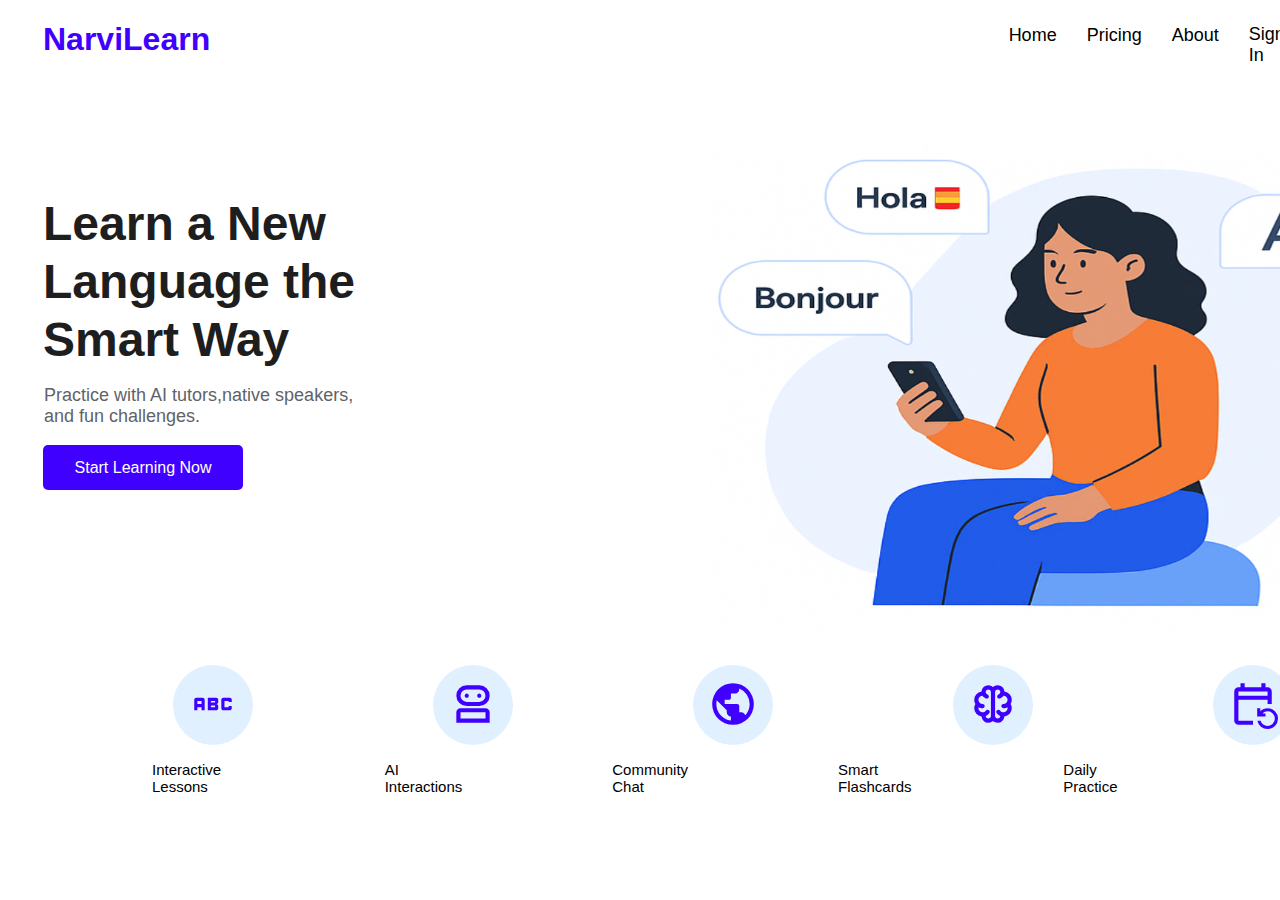
<file: index.html>
<!DOCTYPE html>
<html lang="en">
<head>
  <meta charset="UTF-8">
  <meta name="viewport" content="width=device-width, initial-scale=1.0">
  <link rel="stylesheet" href="style.css">
  <script src="global.js"></script>
  <link rel="stylesheet" href="global.css">
  <title>Narvi Language</title>
</head>
<body>
  
  <div id="navbar">
    <h1>NarviLearn</h1>
    <ul id="l1">
      <li><a href="#">Home</a></li>
      <li><a href="#"> Pricing</a></li>
      <li><a href="about.html"> About</a></li>
    <li class="profile-link">
      <a href="signUp.html"><p id="z">Sign In</p>
      </a>
    </li>
  </div>
<div id="content1">
  <h1>Learn a New<br>
    Language the<br>
    Smart Way
  
  </h1>
  <p id="practice">
    Practice with AI tutors,native speakers,<br>
    and fun challenges.
  </p>
  <a href="signUp.html"><button id=b2>Start Learning Now</button></a>
  <img src="Girl.png" alt="">
</div>
<div id="foot">
  <ul id="fooLI">

  <li><button id="b3"><svg xmlns="http://www.w3.org/2000/svg" height="50px" viewBox="0 -960 960 960" width="50px" fill="#e3e3e3"><path d="M680-360q-17 0-28.5-11.5T640-400v-160q0-17 11.5-28.5T680-600h120q17 0 28.5 11.5T840-560v40h-60v-20h-80v120h80v-20h60v40q0 17-11.5 28.5T800-360H680Zm-300 0v-240h160q17 0 28.5 11.5T580-560v40q0 17-11.5 28.5T540-480q17 0 28.5 11.5T580-440v40q0 17-11.5 28.5T540-360H380Zm60-150h80v-30h-80v30Zm0 90h80v-30h-80v30Zm-320 60v-200q0-17 11.5-28.5T160-600h120q17 0 28.5 11.5T320-560v200h-60v-60h-80v60h-60Zm60-120h80v-60h-80v60Z"/></svg></button></li>
  <!-- <p id=sv1>
    Interactive Lessons
  </p> -->
<li><button id="b4"><svg xmlns="http://www.w3.org/2000/svg" height="50px" viewBox="0 -960 960 960" width="50px" fill="#e3e3e3"><path d="M160-120v-200q0-33 23.5-56.5T240-400h480q33 0 56.5 23.5T800-320v200H160Zm200-320q-83 0-141.5-58.5T160-640q0-83 58.5-141.5T360-840h240q83 0 141.5 58.5T800-640q0 83-58.5 141.5T600-440H360ZM240-200h480v-120H240v120Zm120-320h240q50 0 85-35t35-85q0-50-35-85t-85-35H360q-50 0-85 35t-35 85q0 50 35 85t85 35Zm0-80q17 0 28.5-11.5T400-640q0-17-11.5-28.5T360-680q-17 0-28.5 11.5T320-640q0 17 11.5 28.5T360-600Zm240 0q17 0 28.5-11.5T640-640q0-17-11.5-28.5T600-680q-17 0-28.5 11.5T560-640q0 17 11.5 28.5T600-600ZM480-200Zm0-440Z"/></svg></button></li>
 <!-- <p id=sv2>
AI Interactions
  </p> -->

  <li><button id="b5"><svg xmlns="http://www.w3.org/2000/svg" height="50px" viewBox="0 -960 960 960" width="50px" fill="#e3e3e3"><path d="M480-80q-83 0-156-31.5T197-197q-54-54-85.5-127T80-480q0-83 31.5-156T197-763q54-54 127-85.5T480-880q83 0 156 31.5T763-763q54 54 85.5 127T880-480q0 83-31.5 156T763-197q-54 54-127 85.5T480-80Zm-40-82v-78q-33 0-56.5-23.5T360-320v-40L168-552q-3 18-5.5 36t-2.5 36q0 121 79.5 212T440-162Zm276-102q41-45 62.5-100.5T800-480q0-98-54.5-179T600-776v16q0 33-23.5 56.5T520-680h-80v80q0 17-11.5 28.5T400-560h-80v80h240q17 0 28.5 11.5T600-440v120h40q26 0 47 15.5t29 40.5Z"/></svg></button></li>
   <!-- <p id=sv3>
Comunnity Chat
  </p> -->
  <li><button id="b6"><svg xmlns="http://www.w3.org/2000/svg" height="50px" viewBox="0 -960 960 960" width="50px" fill="#e3e3e3"><path d="M390-120q-51 0-88-35.5T260-241q-60-8-100-53t-40-106q0-21 5.5-41.5T142-480q-11-18-16.5-38t-5.5-42q0-61 40-105.5t99-52.5q3-51 41-86.5t90-35.5q26 0 48.5 10t41.5 27q18-17 41-27t49-10q52 0 89.5 35t40.5 86q59 8 99.5 53T840-560q0 22-5.5 42T818-480q11 18 16.5 38.5T840-400q0 62-40.5 106.5T699-241q-5 50-41.5 85.5T570-120q-25 0-48.5-9.5T480-156q-19 17-42 26.5t-48 9.5Zm130-590v460q0 21 14.5 35.5T570-200q20 0 34.5-16t15.5-36q-21-8-38.5-21.5T550-306q-10-14-7.5-30t16.5-26q14-10 30-7.5t26 16.5q11 16 28 24.5t37 8.5q33 0 56.5-23.5T760-400q0-5-.5-10t-2.5-10q-17 10-36.5 15t-40.5 5q-17 0-28.5-11.5T640-440q0-17 11.5-28.5T680-480q33 0 56.5-23.5T760-560q0-33-23.5-56T680-640q-11 18-28.5 31.5T613-587q-16 6-31-1t-20-23q-5-16 1.5-31t22.5-20q15-5 24.5-18t9.5-30q0-21-14.5-35.5T570-760q-21 0-35.5 14.5T520-710Zm-80 460v-460q0-21-14.5-35.5T390-760q-21 0-35.5 14.5T340-710q0 16 9 29.5t24 18.5q16 5 23 20t2 31q-6 16-21 23t-31 1q-21-8-38.5-21.5T279-640q-32 1-55.5 24.5T200-560q0 33 23.5 56.5T280-480q17 0 28.5 11.5T320-440q0 17-11.5 28.5T280-400q-21 0-40.5-5T203-420q-2 5-2.5 10t-.5 10q0 33 23.5 56.5T280-320q20 0 37-8.5t28-24.5q10-14 26-16.5t30 7.5q14 10 16.5 26t-7.5 30q-14 19-32 33t-39 22q1 20 16 35.5t35 15.5q21 0 35.5-14.5T440-250Zm40-230Z"/></svg></button></li>
   <!-- <p id=sv4>
Daily Practice
  </p> -->
  <li><button id="b7"><svg xmlns="http://www.w3.org/2000/svg" height="50px" viewBox="0 -960 960 960" width="50px" fill="#e3e3e3"><path d="M200-80q-33 0-56.5-23.5T120-160v-560q0-33 23.5-56.5T200-800h40v-80h80v80h320v-80h80v80h40q33 0 56.5 23.5T840-720v240h-80v-80H200v400h280v80H200ZM760 0q-73 0-127.5-45.5T564-160h62q13 44 49.5 72T760-60q58 0 99-41t41-99q0-58-41-99t-99-41q-29 0-54 10.5T662-300h58v60H560v-160h60v57q27-26 63-41.5t77-15.5q83 0 141.5 58.5T960-200q0 83-58.5 141.5T760 0ZM200-640h560v-80H200v80Zm0 0v-80 80Z"/></svg></button></li>
</ul>
</div>
<ul id="below">
  <li> Interactive Lessons</li>
  <li> AI Interactions</li>
  <li> Community Chat</li>
  <li> Smart Flashcards</li>
  <li>Daily Practice</li>
</ul>



</body>
</html>
</file>
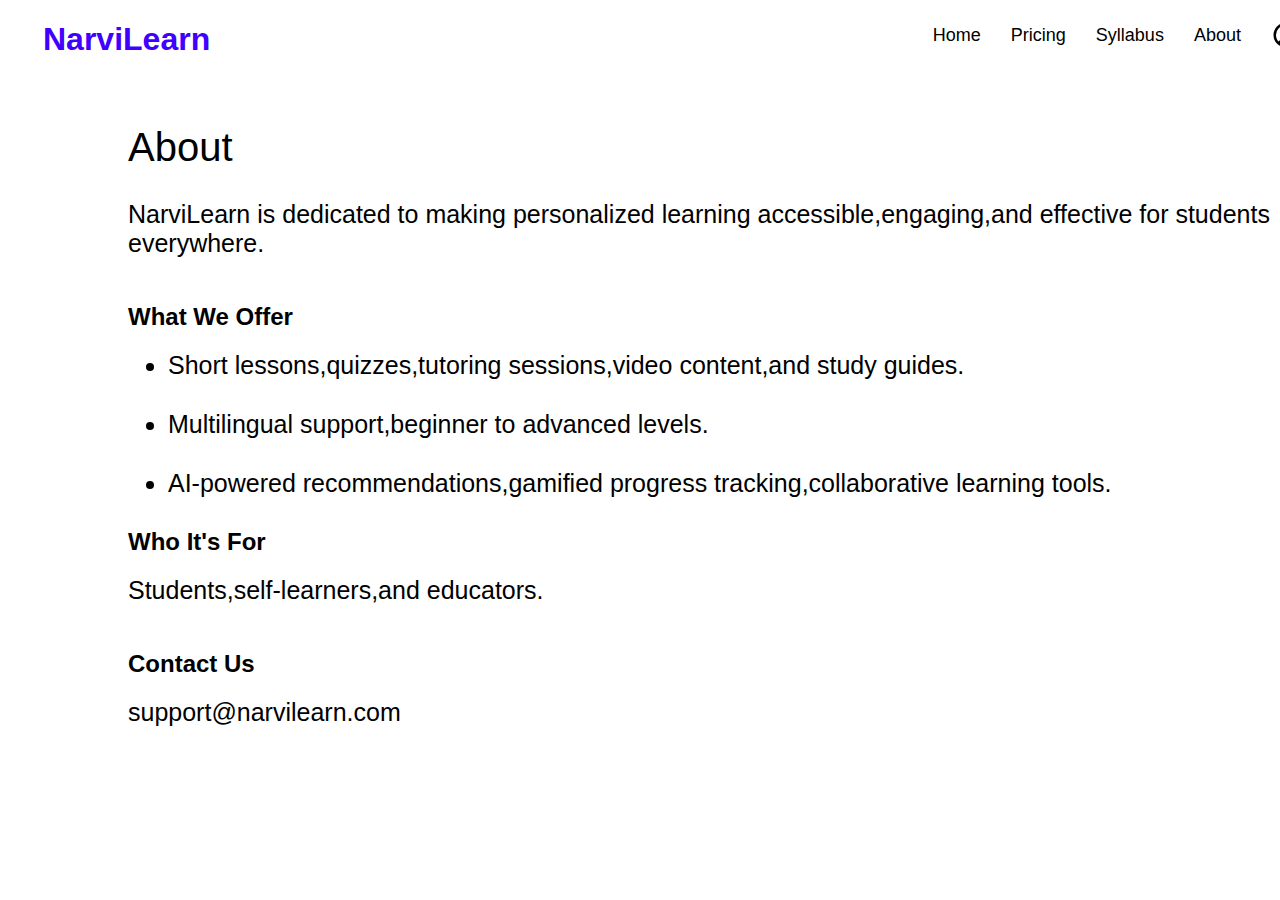
<file: about.html>
<!DOCTYPE html>
<html lang="en">
<head>
  <meta charset="UTF-8">
  <meta name="viewport" content="width=device-width, initial-scale=1.0">
  <title>About</title>
  <link rel="stylesheet" href="about.css">
 <script src="global.js"></script>
 <link rel="stylesheet" href="global.css">
</head>
<div id="navbar">
  <h1>NarviLearn</h1>
  <ul id="l1">
    <li><a href="Home.html">Home</a></li>
    <li><a href="#"> Pricing</a></li>
    <li><a href="syllabus.html"> Syllabus</a></li>
    <li><a href="about.html"> About</a></li>
    <li class="profile-link">
      <a href="profile.html">
        <svg xmlns="http://www.w3.org/2000/svg" height="30px" viewBox="0 -960 960 960" width="30px" fill="#e3e3e3">
          <path d="M234-276q51-39 114-61.5T480-360q69 0 132 22.5T726-276q35-41 54.5-93T800-480q0-133-93.5-226.5T480-800q-133 0-226.5 93.5T160-480q0 59 19.5 111t54.5 93Zm246-164q-59 0-99.5-40.5T340-580q0-59 40.5-99.5T480-720q59 0 99.5 40.5T620-580q0 59-40.5 99.5T480-440Zm0 360q-83 0-156-31.5T197-197q-54-54-85.5-127T80-480q0-83 31.5-156T197-763q54-54 127-85.5T480-880q83 0 156 31.5T763-763q54 54 85.5 127T880-480q0 83-31.5 156T763-197q-54 54-127 85.5T480-80Zm0-80q53 0 100-15.5t86-44.5q-39-29-86-44.5T480-280q-53 0-100 15.5T294-220q39 29 86 44.5T480-160Zm0-360q26 0 43-17t17-43q0-26-17-43t-43-17q-26 0-43 17t-17 43q0 26 17 43t43 17Zm0-60Zm0 360Z"/>
        </svg>
      </a>
      <div id="minilog">
        <!-- Content for minilog -->
       <a href="index.html">Log out</a>
      </div>
  </ul>
</div>
<body>
  <p id="zero">About</body></p>
  <p id="un">NarviLearn is dedicated to making personalized learning accessible,engaging,and
  effective for students everywhere.</p>
  <h2>What We Offer</h2>
  <ul id="dos">
    <li>Short lessons,quizzes,tutoring sessions,video content,and study guides.</li>
    <li>Multilingual support,beginner to advanced levels.</li>
    <li>AI-powered recommendations,gamified progress tracking,collaborative learning tools.</li>
  </ul>
  <h2>Who It's For</h2>
  <p id="tres">Students,self-learners,and educators.</p>
  <h2>Contact Us</h2>
  <p id="cuatro">support@narvilearn.com</p>
</body>
</html>
</file>
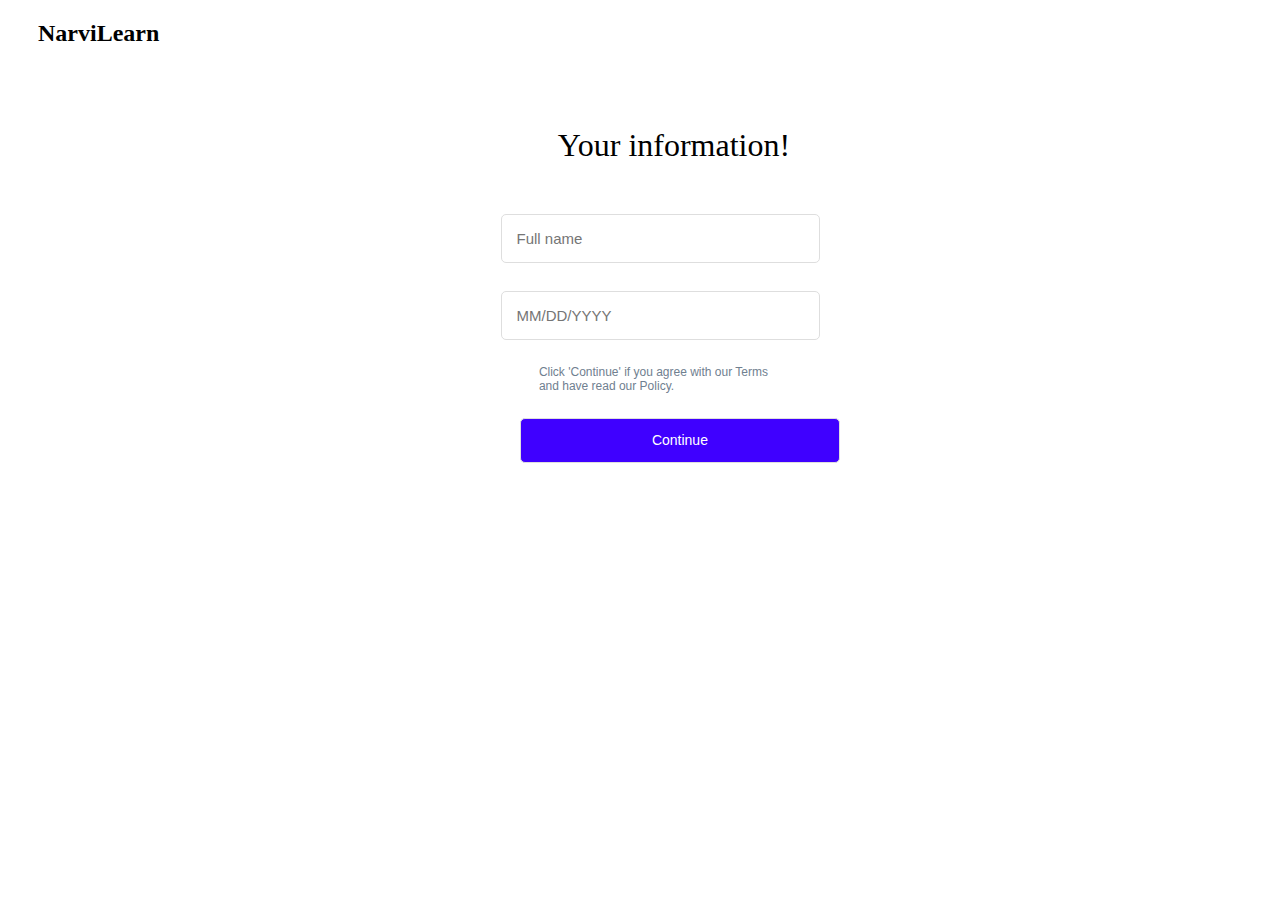
<file: continueSN2.html>
<!DOCTYPE html>
<html lang="en">
<head>
  <meta charset="UTF-8">
  <meta name="viewport" content="width=device-width, initial-scale=1.0">
  <title>Tell us about you</title>
  <link rel="stylesheet" href="continueSignUp.css">
  <script src="continueSignIn.js"></script>
  <script src="global.js"></script>
  <link rel="stylesheet" href="global.css">
</head>
<div id="bran">
  <a href="index.html"><h2>NarviLearn</h2></a>
</div>
<div id="content">
  <p><h1>Your information!</h1></p>
</div>
<ul>
<li><input type="text" placeholder="Full name" id="Fn"></li>
<p id="error1" style="color:#DC2626"></p>

<input type="text" id="date" placeholder="MM/DD/YYYY" oninput="formatDate()" />
<p id="error2" style="color:#DC2626"></p>

<script>
  function formatDate() {
    const input = document.getElementById("date");
    let value = input.value.replace(/\D/g, ''); // Remove all non-digit characters

    if (value.length <= 2) {
      input.value = value; // For mm
    } else if (value.length <= 4) {
      input.value = value.slice(0, 2) + '/' + value.slice(2); // For mm/dd
    } else {
      input.value = value.slice(0, 2) + '/' + value.slice(2, 4) + '/' + value.slice(4, 8); // For mm/dd/yyyy
    }
  }

  document.addEventListener('DOMContentLoaded', function () {
    const continueButton = document.getElementById('con');
    continueButton.addEventListener('click', function (event) {
      event.preventDefault(); // Prevent default form submission

      // Clear previous error messages
      document.getElementById('error1').textContent = '';
      document.getElementById('error2').textContent = '';

      // Validate Full Name
      const fullName = document.getElementById('Fn').value.trim();
      let isValid = true;

      if (!fullName) {
        document.getElementById('error1').textContent = '!Type your name';
        isValid = false;
      }

      // Validate Date of Birth
      const dateInput = document.getElementById('date').value.trim();
      if (dateInput) {
        const [month, day, year] = dateInput.split('/').map(Number);
        const birthDate = new Date(year, month - 1, day);
        const today = new Date();
        const age = today.getFullYear() - birthDate.getFullYear();
        const isBirthdayPassed =
          today.getMonth() > birthDate.getMonth() ||
          (today.getMonth() === birthDate.getMonth() && today.getDate() >= birthDate.getDate());

        if (!isBirthdayPassed) {
          age--;
        }

        if (age < 5) {
          document.getElementById('error2').textContent = 'You have to be over 5';
          isValid = false;
        }
      } else {
        document.getElementById('error2').textContent = 'Enter a valid date';
        isValid = false;
      }

      // If valid, hide inputs, terms, and button, and show the survey section
      if (isValid) {
        document.getElementById('content').style.display = 'none';
        document.getElementById('Fn').style.display = 'none'; // Hide Full Name input
        document.getElementById('date').style.display = 'none'; // Hide Date input
        document.getElementById('terms').style.display = 'none'; // Hide terms paragraph
        document.getElementById('con').style.display = 'none'; // Hide Continue button
        document.getElementById('survey').style.display = 'block'; // Show the survey section
      }
    });
  });
</script>
</ul>
<p id="terms"> Click 'Continue' if you agree with
our Terms<br> and have read our Policy.
</p>
<button id="con">
  Continue
</button>
<!-- SURVEY -->
<body>
  <div id="survey">
    <p id="beg"> 
      Welcome aboard! Let’s personalize your journey 🌟
    </p>

  <div class="welcome-message">
    <div class="rocket-container">
      <div class="rocket">🚀</div>
    </div>
  </div>
  <div>
    <ul id="botones">
      <li><a href="#"><button id="take">Take Survey</button></a></li>
      <li><a href="Home.html"><button id="skip">Skip</button></a></li>
    </ul>
  </div>
</div>

<div id="questions" class="question">
  <p id="q1">What is your Main Goal?</p>
  <ul id="quest">
    <li><button class="response">Conversational fluency</button></li>
    <li><button class="response">Travel</button></li>
    <li><button class="response">Work/Study</button></li>
    <li><button class="response">Just for fun</button></li>
  </ul>
  <div id="nex">
    <button id="next1" class="next" disabled>Next</button>
  </div>
</div>

<!-- Question 2 -->
<div id="questions2" class="question" style="display: none;">
  <p id="q2">How many minutes do you want to spend?</p>
  <ul id="quest">
    <li><button class="response">5 min</button></li>
    <li><button class="response">10 min</button></li>
    <li><button class="response">15 min</button></li>
    <li><button class="response">20 min or more</button></li>
  </ul>
  <div id="nex">
    <button id="next2" class="next" disabled>Next</button>
  </div>
</div>

<!-- Question 3 -->
<div id="questions3" class="question" style="display: none;">
  <p id="q3">What times work best for you?</p>
  <ul id="quest">
    <li><button class="response">Morning</button></li>
    <li><button class="response">Noon</button></li>
    <li><button class="response">Afternoon</button></li>
    <li><button class="response">Night</button></li>
  </ul>
  <div id="nex">
    <button id="finish" class="next" disabled>Finish</button>
  </div>
</div>
<div id="last">
  <p>🎉 Awesome! Your journey is set. <br>
    Let’s get started and reach your goals!</p>
</div>

</body>
</html
</file>
<file: style.css>
#navbar h1{
  color: #3F00FF;
  margin-left: 35px;
  font-family: 'Inter', 'Helvetica Neue', sans-serif;
}
#l1{
  display: flex;
  list-style: none;
  margin-left: 76%;
  margin-top: -55px;

}
li{
  font-size: 18px;
  font-family: 'Inter', 'Helvetica Neue', sans-serif;
  font-weight:400;
}
li a{
  text-decoration: none;
  margin-right: 30px;
  color: black;

}
li a:hover{
  color: #3F00FF;
}
#navbar svg{
  fill: black;
  margin-top: -5px;
  cursor: pointer;
}
#navbar svg:hover{
  fill: #3F00FF;
}
a #z{
  margin-top: -0.5px;
}
#content1 h1{
  margin-left: 35px;
  margin-top: 90px;
  font-family: 'Inter', 'Helvetica Neue', sans-serif;
  font-size: 48px;
  font-weight: 700; /* bold */
  line-height: 1.2;
  color: #1E1E1E; 
}
#practice{
  font-family: 'Inter', 'Helvetica Neue', sans-serif;
  margin-left: 36px;
  font-size: 18px;
  margin-top: -15px;
  color: #5F6368;
}
#b2{
  margin-left: 35px;
  background-color: #3F00FF;
  color: white;
  height: 45px;
  width: 200px;
  border: none;
  border-radius: 5px;
  display: flex;
  justify-content: center;
  align-items: center;
  font-family: 'Inter', 'Helvetica Neue', sans-serif;
  font-size: 16px;
  cursor: pointer;
  margin-top: 10px;
}
#b2 a{
  text-decoration: none;
  color: white;
}
#b2:hover{
  background-color: blue;
}
#content1 img{
  height: 500px;
  width: 700px;
  display: flex;
  margin-left: 700px;
  margin-top: -350px;
}
#fooLI{
  list-style: none;
  display: flex;
  margin-right: 100px;
  margin-left: 25px;
  margin-top: 25px;
}
#fooLI button{
  margin-right: 80px;
}
#b3{
  background-color: #E0F0FF;
  border: none;
  border-radius: 50px;
  height: 80px;
  width: 80px;
  margin-left: 100px;
}
svg{
  fill:#3F00FF;
  font-size: 20px;
  align-items: center;
  text-align: center;
}
#sv1{
  margin-left: 80px;
  font-family: 'Inter', 'Helvetica Neue', sans-serif;
  font-size: 14px;
}
#b4{
  background-color: #E0F0FF;
  border: none;
  border-radius: 50px;
  height: 80px;
  width: 80px;
  margin-left: 100px;
}
#b5{
  background-color: #E0F0FF;
  border: none;
  border-radius: 50px;
  height: 80px;
  width: 80px;
  margin-left: 100px;
}
#b6{
  background-color: #E0F0FF;
  border: none;
  border-radius: 50px;
  height: 80px;
  width: 80px;
  margin-left: 100px;
}
#b7{
  background-color: #E0F0FF;
  border: none;
  border-radius: 50px;
  height: 80px;
  width: 80px;
  margin-left: 100px;
}
#below{
  list-style: none;
  display: flex;
  margin-left: 104px;
  
}
#below li{
  margin-right: 150px;
  font-size: 15px;
}
a {
  text-decoration: none !important;
  
}
/* Default (Light) Theme */
body {
  background-color: white;
  color: black;
}

/* Dark Theme */
body.dark-mode {
  background-color: #121212;
  color: #e3e3e3;
}

/* You can customize more for dark mode */
body.dark-mode a {
  color: #9ecbff;
}
/* mini log */
#minilog {
  display: none;
  position: absolute;
  top: 50px; /* Adjust as needed */
  left: 0;
  background-color: #fff;
  border: 1px solid #ccc;
  padding: 10px;
  z-index: 1000;
  box-shadow: 0 4px 6px rgba(0, 0, 0, 0.1);
  margin-left: 88%;
  border-radius: 5px;
  font-size: 16px;
  padding-left: 20px;
}

a {
  color: black;
}

a:hover {
  color: #3F00FF;
}

/* Show #minilog when hovering over the .profile-link */
.profile-link:hover #minilog {
  display: block;
}
</file>
<file: global.css>
/* Light mode default */
body {
  background-color: white;
  color: black;
}

/* Dark mode */
body.dark-mode {
  background-color: #121212;
  color: #e0e0e0;
}

body.dark-mode a {
  color: #9ecbff;
}
</file>
<file: about.css>
body{
  font-family: 'Inter', 'Helvetica Neue', sans-serif;
}
#navbar h1{
  color: #3F00FF;
  margin-left: 35px;
  font-family: 'Inter', 'Helvetica Neue', sans-serif;
}
#l1{
  display: flex;
  list-style: none;
  margin-left: 70%;
  margin-top: -55px;
  cursor: pointer;
}
#l1 li {
  font-size: 18px;
  font-family: 'Inter', 'Helvetica Neue', sans-serif;
  font-weight:400;
}
#l1 li a{
  text-decoration: none;
  margin-right: 30px;
  color: black;
  cursor: pointer;
}
#l1 li a:hover{
  color: #3F00FF;
}
#navbar svg{
  fill: black;
  margin-top: -5px;
  cursor: pointer;
}
#navbar svg:hover{
  fill: #3F00FF;
}
#name{
  font-size: 50px;
  margin-left: 35px;
  font-family: 'Inter', 'Helvetica Neue', sans-serif;
  margin-top: 80px;
  font-weight: 500;
}
h1,h2{
  margin-left: 120px;
}
#zero{
  font-size: 40px;
  margin-left: 120px;
  font-weight: 500;
  margin-top: 40px;
}
#un,#dos,#tres,#cuatro{
  font-size: 25px;
  margin-left: 120px;
  margin-top: 20px;
  margin-bottom: 45px;
}
#un{
  margin-top: -10px;
}
#dos,li{
  font-size: 25px;
  margin-top: 0px;
  margin-bottom: 30px;
}
#minilog {
  display: none;
  position: absolute;
  top: 50px; /* Adjust as needed */
  left: 0;
  background-color: #fff;
  border: 1px solid #ccc;
  padding: 10px;
  z-index: 1000;
  box-shadow: 0 4px 6px rgba(0, 0, 0, 0.1);
  margin-left: 88%;
  border-radius: 5px;
  font-size: 16px;
  padding-left: 20px;
}

a {
  color: black;
}

a:hover {
  color: #3F00FF;
}

/* Show #minilog when hovering over the .profile-link */
.profile-link:hover #minilog {
  display: block;
}
</file>
<file: continueSignUp.css>
#brand{
  color: black;
  margin-left: 30px;
}
#brand a{
  text-decoration: none;
  color: black;
}
#check{
  text-align: center;
  margin-top: 100px;
  font-size: 25px;
  font-family: 'Inter', 'Helvetica Neue', sans-serif;
}
#text{
  text-align: center;
  font-size: 17px;
  margin-top: 15px;
  font-family: 'Inter', 'Helvetica Neue', sans-serif;
  color: #36454F;
}
#signup-form {
  display: flex; 
  margin-left: 40%;
  margin-top: 10px;
  display: none;
}
#signup-form input {
  width: 300px; 
  padding: 10px; 
  margin: 10px 0; 
  border: 1px solid #ccc; 
  border-radius: 5px; 
  box-sizing: border-box; 
  font-size: 13px;
}
#sent{
  margin-left: 5px;
}
#bt{
  background-color:transparent;
  border: none;
  width: 100px;
  margin-left: 44.5%;
}
  button #resend{
  color:  #3F00FF;
  font-size: 18px;
  margin-left: 48%;
  margin-top: 20px;
  display: flex;
 
}
#bt #resend:hover{
  color: #6495ED;
}
/* Doots */
.dot-loader {
  display: flex;
  justify-content: center;
  align-items: flex-end;
  height: 40px;
  gap: 5px;
}

.dot {
  width: 8px;
  height: 8px;
  background-color: #333;
  border-radius: 50%;
  animation: bounce 0.6s infinite ease-in-out;
}

.dot:nth-child(2) {
  animation-delay: 0.2s;
}

.dot:nth-child(3) {
  animation-delay: 0.4s;
}

@keyframes bounce {
  0%, 100% {
    transform: translateY(0);
  }
  50% {
    transform: translateY(-10px);
  }
}
/* Continue SN2 */
#bran{
  color: black;
  margin-left: 30px;

}
#bran a{
  text-decoration: none;
  color: black;
}
#content{
  margin-left: 43.5%;
  font-weight: 100;
  margin-top: 80px;
  margin-bottom: 50px;

}
#content h1{
  font-weight: 100;
}
ul{
  list-style: none;
  text-align: center;

}
#Fn{
  height: 45px;
  width: 300px;
  font-size: 15px;
  margin-bottom: 20px;
  border-radius: 5px;
  border: 1px solid #DEDEDE;
  font-family: 'Inter', 'Helvetica Neue', sans-serif;
  padding-left: 15px;
  

}
#date{
  height: 45px;
  width: 300px;
  font-size: 15px;
  border-radius: 5px;
  border: 1px solid #DEDEDE;
  font-family: 'Inter', 'Helvetica Neue', sans-serif;
  padding-left: 15px;
}

#con{
  height: 45px;
  width: 320px;
  font-size: 14px;
  margin-bottom: 20px;
  border-radius: 5px;
  border: 1px solid #DEDEDE;
  background-color: #3F00FF;
  color: white;
  font-family: 'Inter', 'Helvetica Neue', sans-serif;
  margin-left: 40.5%;
 
}
#con:hover{
  background-color: blue;
}
/* Tenemos que hacer esto */
#terms{
  margin-left: 42%;
  font-size: 12px; 
  font-family: 'Inter', 'Helvetica Neue', sans-serif;
  color:#708090;
  margin-top: 25px;
  margin-bottom: 25px;

}
 /*  Errors continue 2 */
 #error1,#error2{
  margin-left: -12%;
  font-size: 15px;
 }
 #error1{
  margin-top: -7px;
  margin-left: -13%;
 }
 
 /* SURVEY */
 #survey{
  display: none;
 }
 #beg{
  text-align: center;
  font-size: 24px;
  font-family: 'Inter', 'Helvetica Neue', sans-serif;
  color: #3F00FF;
  margin-top: 70px;
 }
 /* Rocket  */
.rocket-container {
  position: relative;
  height: 100px;
  overflow: hidden;
  display: flex;
  justify-content: center;
  align-items: flex-end;
}

.rocket {
  font-size: 3rem;
  animation: launch 1.5s ease-in-out infinite;
}

@keyframes launch {
  0% { transform: translateY(0); opacity: 1; }
  50% { transform: translateY(-20px); opacity: 0.8; }
  100% { transform: translateY(0); opacity: 1; }
}
.rocket {
  width: 60px; /* or whatever size you like */
  animation: float 2s ease-in-out infinite;
}

@keyframes float {
  0%, 100% {
    transform: translateY(0px);
  }
  50% {
    transform: translateY(-15px);
  }
}

#take,#skip{
  height: 35px;
  width: 110px;
  border: 1px white;
  border-radius: 5px;
  font-size: 13px;
  margin-left: -4%;
}
#take{
  background-color: #3F00FF;
  color: white;
  margin-bottom: 10px;
  font-size: 12px;
}
#skip{
  background-color: #6F00FF;
  color: white;
}
#take:hover{
  background-color:#6495ED;
}
#skip:hover{
  background-color: #3F00FF;
}
/* Questions */
#questions,#questions2,#questions3{
      width: 400px;
      height: 500px;
      background-color: white;
      color: black;
      padding: 20px;
      border-radius: 10px;
      box-shadow: 0 4px 8px rgba(0, 0, 0, 0.2);
      font-family: 'Inter', 'Helvetica Neue', sans-serif;
      margin-left: 38%;
      margin-top: 100px;
      display: none;
    }
#quest{
 margin-left: -45px;
}
#quest li{
  font-size: 20px;
 
}
#q1,#q2,#q3{
  font-size: 23px;
}
#quest li button{
  height: 60px;
  width: 410px;
  font-size: 18px;
border-radius: 5px;
border:1px solid white;
background-color: #DEDEDE;
margin-bottom: 20px;
text-align: left;
padding-left: 20px;
transform: scale(1.02);
cursor: pointer;
}
#quest li button:hover{
  background-color: whitesmoke;
}
#s{
  font-size: 25px;
  margin-left: 50%;
  color: #3F00FF;
  margin-top: 10%;
  display: flex;
  display: none;
}
#nex button{
  height: 30px;
  width: 70px;
  background-color: #3F00FF;
   color: white;
   border-radius: 5px;
   border: none;
   margin-left: 85%;
   display: flex;
   margin-top: -22px;
   align-items: center;
   justify-content: center;
   font-size: 14px;
}
#nex button:hover{
  background-color:blue;
}
#last {
  font-size:22px;
  font-family: 'Inter', 'Helvetica Neue', sans-serif;
  margin-left: 40%;
  display: none;
  margin-top: 80px;
  color: #333;
  color: #3F00FF;
}
/* Rocket animation */
@keyframes moveUp {
  0% {
    transform: translateY(0);
  }
  100% {
    transform: translateY(-200px); /* Move the rocket up */
  }
}

.rocket {
  font-size: 50px;
  text-align: center;
  margin-top: 20px;
  animation: moveUp 2s linear infinite; /* Apply the animation */
}
/* color question */
 button {
  background-color: #f0f0f0;
  color: #000;
  border: 1px solid #ccc;
  padding: 10px 20px;
  cursor: pointer;
}

/* Styling for the active button */
button.active {
  background-color: #3F00FF; /* Change to your desired color */
  color: #fff; /* Optional: Change text color */
  border-color: #3F00FF; /* Optional: Match border color */
}
</file>
